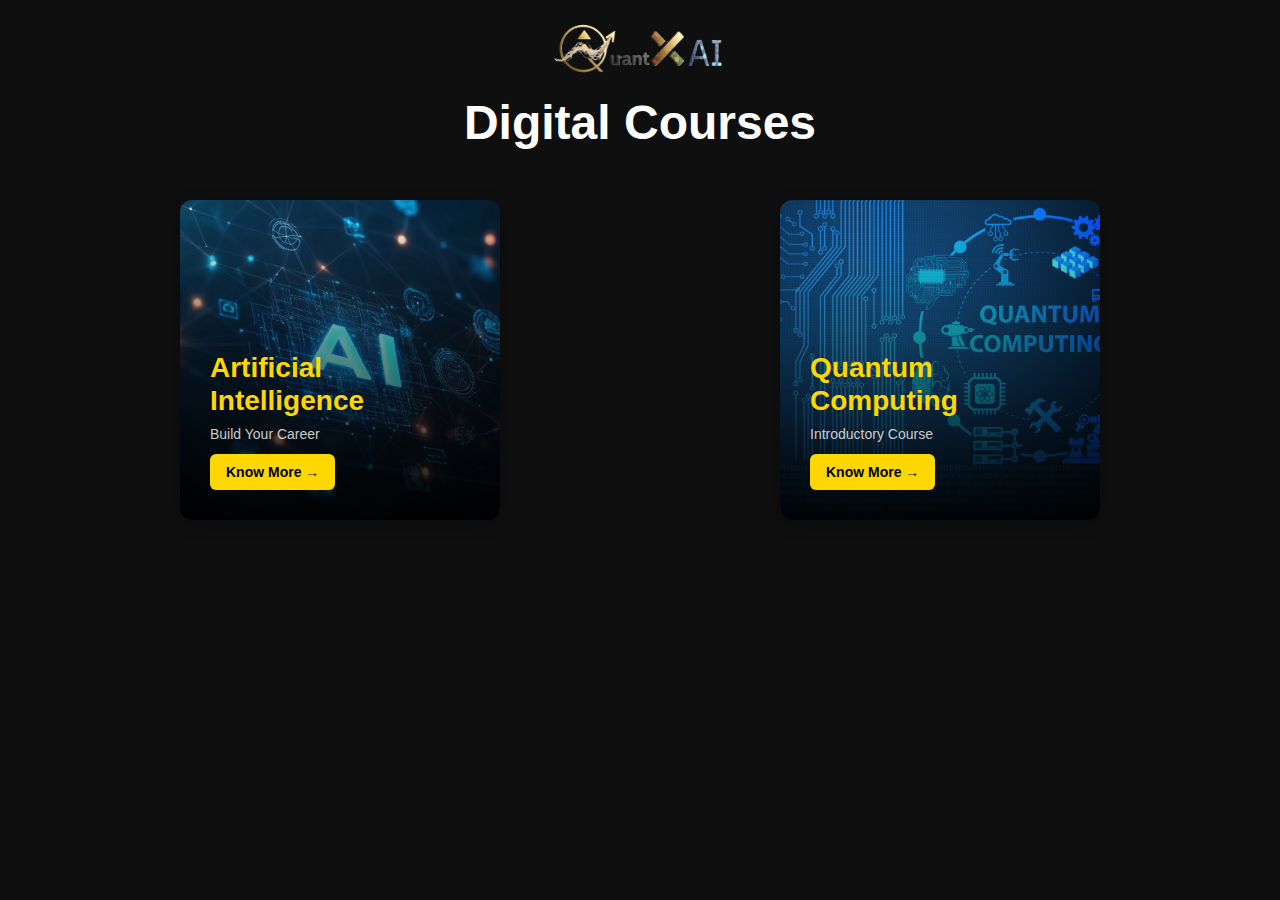
<file: static/index.html>
<!DOCTYPE html>
<html lang="en">
<head>
    <meta charset="UTF-8">
    <meta name="viewport" content="width=device-width, initial-scale=1.0">
    <title>Digital Courses</title>
    <style>
        * {
            margin: 0;
            padding: 0;
            box-sizing: border-box;
        }
        
        body {
            font-family: 'Segoe UI', sans-serif;
            background: #0f0f0f;
            color: #fff;
            padding: 20px;
            min-height: 100vh;
        }
        
        header {
            text-align: center;
            margin-bottom: 40px;
            display: flex;
            flex-direction: column;
            align-items: center;
            gap: 15px;
        }
        
        .logo {
            display: flex;
            align-items: center;
            justify-content: center;
            gap: 10px;
            flex-wrap: wrap;
        }
        
        .logo img {
            height: clamp(40px, 8vw, 60px);
            width: auto;
            object-fit: contain;
        }
        
        .logo-square {
            width: 30px;
            height: 30px;
            background: #ffd700;
        }
        
        h1 {
            font-size: clamp(2rem, 5vw, 48px);
            font-weight: bold;
            margin-bottom: 10px;
        }
        
        .courses-grid {
            display: grid;
            grid-template-columns: repeat(auto-fit, minmax(280px, 1fr));
            gap: 20px;
            max-width: 1200px;
            margin: 0 auto;
            padding: 0 10px;
        }
        
        .course-card {
            position: relative;
            overflow: hidden;
            border-radius: 12px;
            cursor: pointer;
            transition: transform 0.3s ease, box-shadow 0.3s ease;
            min-height: 250px;
            background: #111;
            aspect-ratio: 1/1;
            max-width: 320px;
            box-shadow: 0 4px 15px rgba(0,0,0,0.3);
            margin: 0 auto;
        }
        
        .course-card:hover {
            transform: translateY(-8px);
            box-shadow: 0 8px 25px rgba(255, 215, 0, 0.2);
        }
        
        .course-card:active {
            transform: translateY(-4px);
        }
        
        .course-card img {
            width: 100%;
            height: 100%;
            object-fit: cover;
        }
        
        .course-overlay {
            position: absolute;
            bottom: 0;
            left: 0;
            right: 0;
            background: linear-gradient(to top, rgba(0,0,0,0.95), transparent);
            padding: clamp(15px, 5vw, 30px);
            display: flex;
            flex-direction: column;
            justify-content: flex-end;
            height: 100%;
        }
        
        .course-overlay h2 {
            font-size: clamp(1.2rem, 4vw, 28px);
            margin-bottom: 8px;
            color: #ffd700;
            line-height: 1.2;
        }
        
        .course-overlay p {
            font-size: clamp(12px, 3vw, 14px);
            color: #ccc;
            margin-bottom: 12px;
        }
        
        .book-btn {
            background: #ffd700;
            color: #000;
            border: none;
            padding: 10px 16px;
            border-radius: 6px;
            font-weight: bold;
            cursor: pointer;
            font-size: clamp(12px, 3vw, 14px);
            align-self: flex-start;
            transition: background 0.2s ease;
        }
        
        .book-btn:hover {
            background: #ffed4e;
        }
        
        .book-btn:active {
            transform: scale(0.95);
        }

        /* Tablet Styles */
        @media (max-width: 768px) {
            body {
                padding: 15px;
            }
            
            header {
                margin-bottom: 30px;
            }
            
            .logo {
                margin-bottom: 15px;
            }
            
            .logo img {
                height: 40px;
            }
            
            .courses-grid {
                grid-template-columns: repeat(auto-fit, minmax(240px, 1fr));
                gap: 15px;
                padding: 0;
            }
            
            .course-card {
                min-height: 240px;
            }
        }
        
        /* Mobile Styles */
        @media (max-width: 480px) {
            body {
                padding: 10px;
            }
            
            header {
                margin-bottom: 20px;
                gap: 10px;
            }
            
            h1 {
                font-size: 28px;
                margin-bottom: 5px;
                order: 2;
            }
            
            .logo {
                order: 1;
            }
            
            .logo img {
                height: 35px;
            }
            
            .courses-grid {
                grid-template-columns: 1fr;
                gap: 12px;
            }
            
            .course-card {
                min-height: 200px;
            }
            
            .course-overlay {
                padding: 15px;
            }
            
            .course-overlay h2 {
                font-size: 18px;
            }
            
            .course-overlay p {
                font-size: 12px;
                margin-bottom: 10px;
            }
            
            .book-btn {
                padding: 8px 14px;
                font-size: 12px;
            }
        }
    </style>
</head>

<body>

<header>
    <div class="logo">
        <img src="/static/logo.png?v=1" alt="QuantAI Logo">
    </div>
    <h1>Digital Courses</h1>
</header>

<div class="courses-grid">

    <!-- AI Course Card -->
    <div class="course-card" onclick="openCourseDetail(1)">
        <img src="/static/AI-Development-Companies-1.png" alt="AI Course">
        <div class="course-overlay">
            <h2>Artificial Intelligence</h2>
            <p>Build Your Career</p>
            <button class="book-btn">Know More →</button>
        </div>
    </div>

    <!-- Quantum Course Card -->
    <div class="course-card" onclick="openCourseDetail(2)">
        <img src="/static/Computacao-Quantica-scaled.png" alt="Quantum Course">
        <div class="course-overlay">
            <h2>Quantum Computing</h2>
            <p>Introductory Course</p>
            <button class="book-btn">Know More →</button>
        </div>
    </div>

</div>

<script>
function openCourseDetail(courseId) {
    // save for legacy support and navigate with query param
    sessionStorage.setItem("courseId", courseId);
    window.location.href = '/course-detail.html?course=' + encodeURIComponent(courseId);
}
</script>

</body>
</html>
</file>
